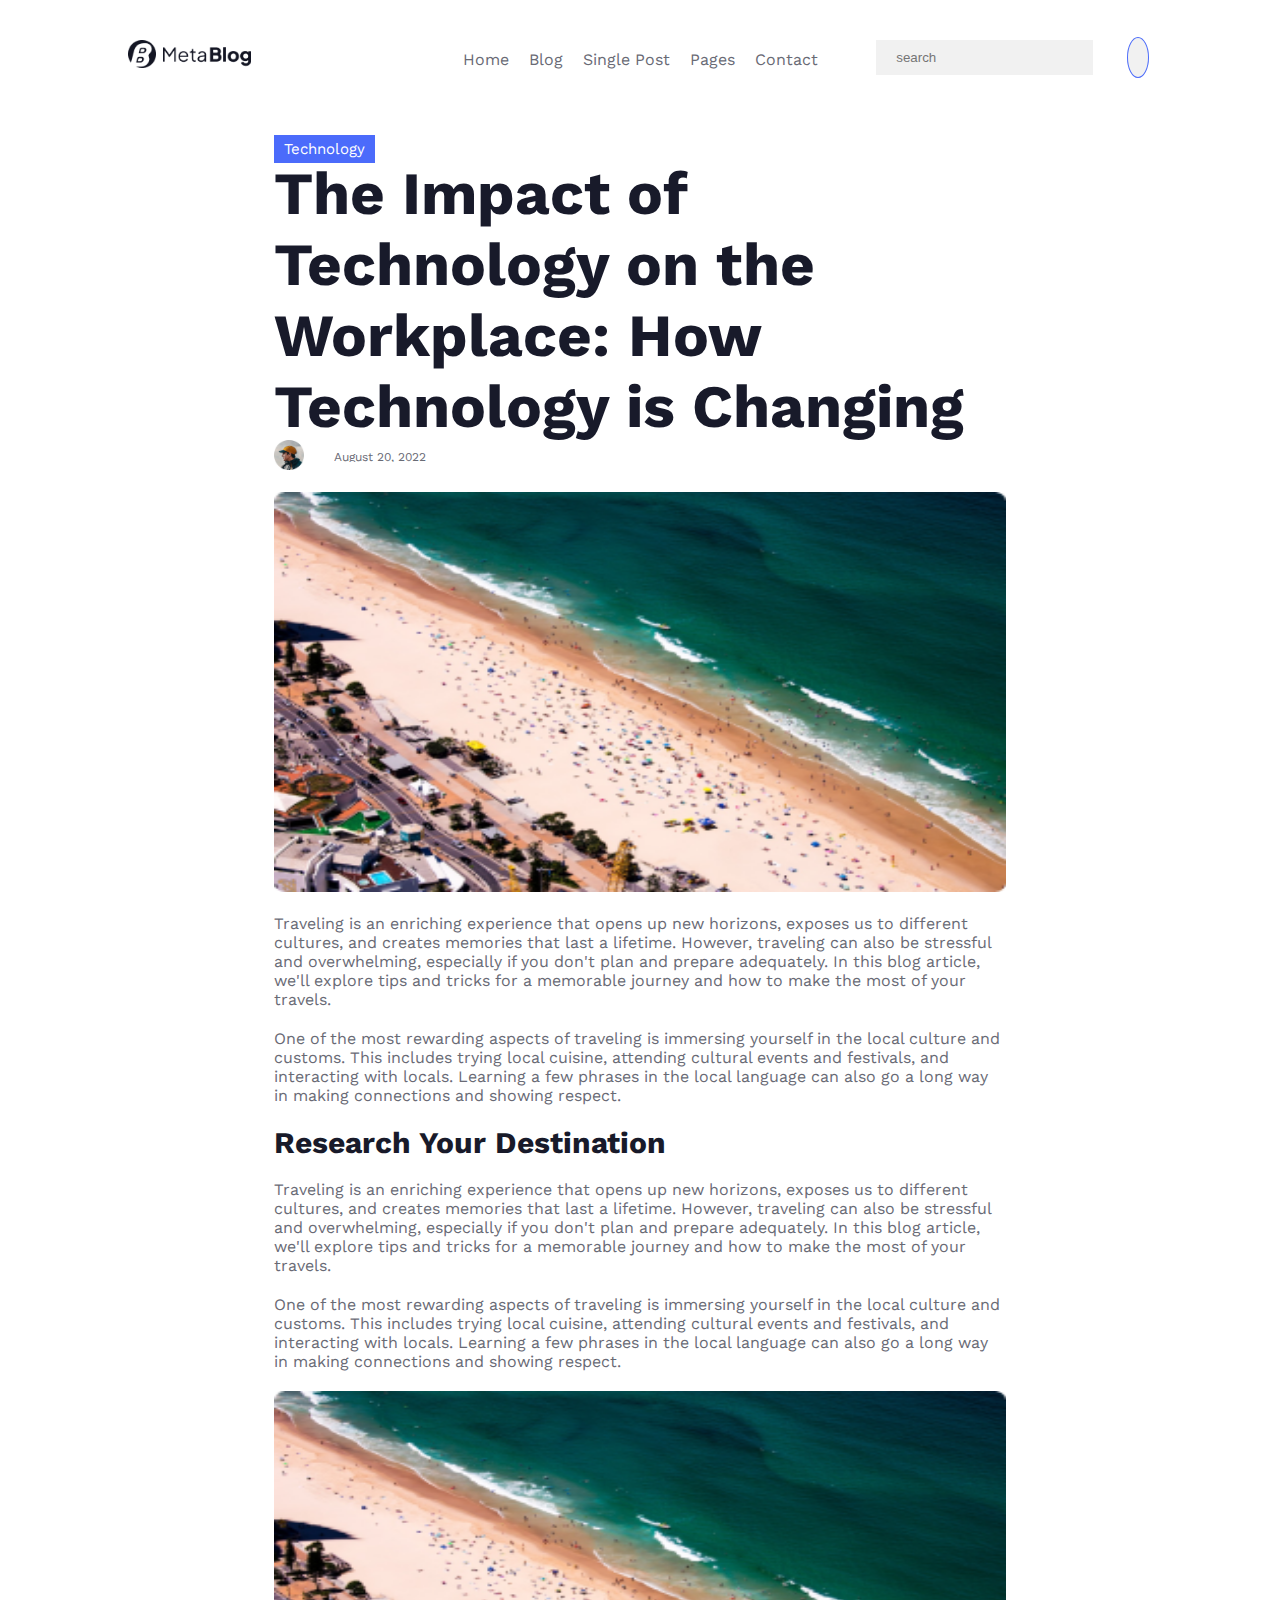
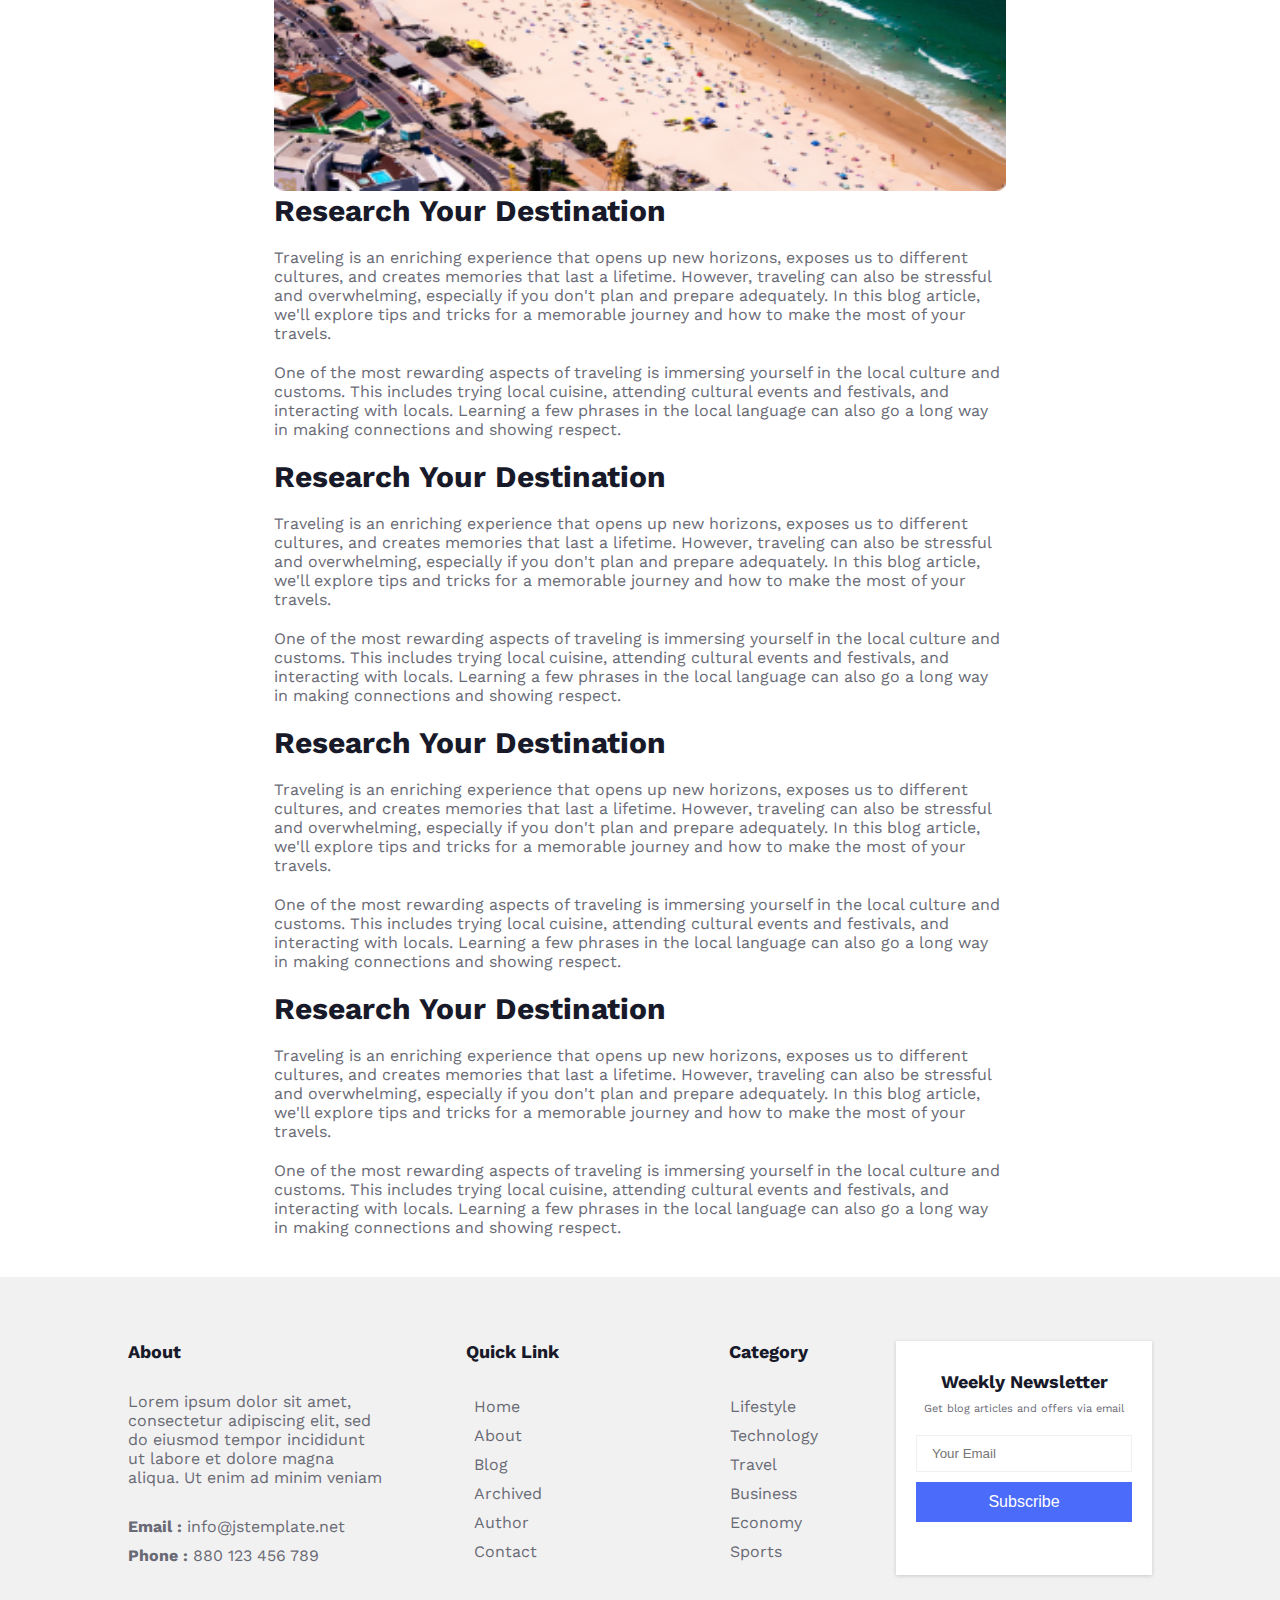
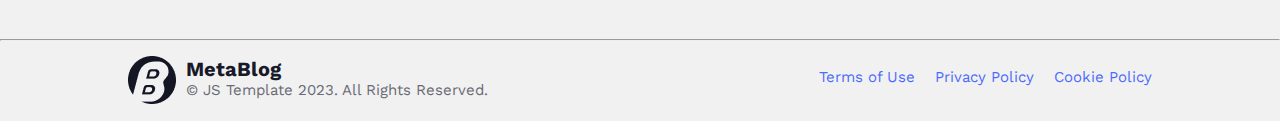
<file: sigle.html>
<!DOCTYPE html>
<html lang="en">
<head>
    <meta charset="UTF-8">
    <meta name="viewport" content="width=device-width, initial-scale=1.0">
    <title>Blog Template</title>
    <link rel="stylesheet" href="https://cdnjs.cloudflare.com/ajax/libs/font-awesome/6.4.2/css/all.min.css" integrity="sha512-z3gLpd7yknf1YoNbCzqRKc4qyor8gaKU1qmn+CShxbuBusANI9QpRohGBreCFkKxLhei6S9CQXFEbbKuqLg0DA==" crossorigin="anonymous" referrerpolicy="no-referrer" />
    <link rel="stylesheet" href="assets/css/style.css">
    <link rel="stylesheet" href="assets/css/responsive.css">
</head>
<body>
            <!-- navbar -->

            <!--toggle btn -->
            <div class="toggle_Btn">
               <div id="nav_toggle">
                  <i class="fa fa-bars"></i>
               </div>
          </div>
          <!-- toggle btn ed -->

          <div class="container">

             <div class="navbar">
                 <div class="logo">
                     <img src="assets/images/Logo.png" id="f_logo" class="show" />
                     <img src="assets/images/white logo.png" id="black_logo" class="hide" />
                 </div>
                  <div class="nav"   id="nav_menu" >
                     <nav >
                        <ul>
                            <li><a href="#">Home</a></li>
                            <li><a href="#">Blog</a></li>
                            <li><a href="#">Single Post</a></li>
                            <li><a href="#">Pages</a></li>
                            <li><a href="#">Contact</a></li>
                        </ul>
                     </nav>
                  </div>
                  <div class="search">
                     <div class="item">
                        <input type="text"   placeholder="search" />
                        <span><i class="fa fa-search"></i></span>
                     </div> 
                     <div class="swticher">
                        <label class="switch" >
                            <i class="fa fa-sun" id="theme_swticher"></i>
                         </label>
                    </div>
                  </div>
             </div>
                        <!-- switcher -->
                   
        </div>

            <!-- end navbar -->

   
    
  
       <!-------------------------------------- -->
       <!-------------------------------------- -->
       <!---------single POSTS ------- -->
       <!-------------------------------------- -->
       <!-------------------------------------- -->

       <section class="single_post">

        <div class="single">

            <span class="badge-bg">Technology</span>
            <h1>
                The Impact of Technology on the Workplace: How Technology is Changing
            </h1>
             <div class="details">
                 <div class="pic"><img src="assets/images/person.png" ></div>
                 <div class="date"><span>August 20, 2022</span></div>
             </div>
             <img src="assets/images/blog/post.png" alt="">
            
        <article>   

            <p>
                Traveling is an enriching experience that opens up new horizons, exposes us to different cultures, and creates memories that last a lifetime. However, traveling can also be stressful and overwhelming, especially if you don't plan and prepare adequately. In this blog article, we'll explore tips and tricks for a memorable journey and how to make the most of your travels.
            </p>
            <p>
                One of the most rewarding aspects of traveling is immersing yourself in the local culture and customs. This includes trying local cuisine, attending cultural events and festivals, and interacting with locals. Learning a few phrases in the local language can also go a long way in making connections and showing respect.
            </p>
            <h3>Research Your Destination</h3>
            <p>
                Traveling is an enriching experience that opens up new horizons, exposes us to different cultures, and creates memories that last a lifetime. However, traveling can also be stressful and overwhelming, especially if you don't plan and prepare adequately. In this blog article, we'll explore tips and tricks for a memorable journey and how to make the most of your travels.
            </p>
            <p>
                One of the most rewarding aspects of traveling is immersing yourself in the local culture and customs. This includes trying local cuisine, attending cultural events and festivals, and interacting with locals. Learning a few phrases in the local language can also go a long way in making connections and showing respect.
            </p>
            <img src="assets/images/blog/post.png" alt="" srcset="">
            <h3>Research Your Destination</h3>
            <p>
                Traveling is an enriching experience that opens up new horizons, exposes us to different cultures, and creates memories that last a lifetime. However, traveling can also be stressful and overwhelming, especially if you don't plan and prepare adequately. In this blog article, we'll explore tips and tricks for a memorable journey and how to make the most of your travels.
            </p>
            <p>
                One of the most rewarding aspects of traveling is immersing yourself in the local culture and customs. This includes trying local cuisine, attending cultural events and festivals, and interacting with locals. Learning a few phrases in the local language can also go a long way in making connections and showing respect.
            </p>
            <h3>Research Your Destination</h3>
            <p>
                Traveling is an enriching experience that opens up new horizons, exposes us to different cultures, and creates memories that last a lifetime. However, traveling can also be stressful and overwhelming, especially if you don't plan and prepare adequately. In this blog article, we'll explore tips and tricks for a memorable journey and how to make the most of your travels.
            </p>
            <p>
                One of the most rewarding aspects of traveling is immersing yourself in the local culture and customs. This includes trying local cuisine, attending cultural events and festivals, and interacting with locals. Learning a few phrases in the local language can also go a long way in making connections and showing respect.
            </p>
            <h3>Research Your Destination</h3>
            <p>
                Traveling is an enriching experience that opens up new horizons, exposes us to different cultures, and creates memories that last a lifetime. However, traveling can also be stressful and overwhelming, especially if you don't plan and prepare adequately. In this blog article, we'll explore tips and tricks for a memorable journey and how to make the most of your travels.
            </p>
            <p>
                One of the most rewarding aspects of traveling is immersing yourself in the local culture and customs. This includes trying local cuisine, attending cultural events and festivals, and interacting with locals. Learning a few phrases in the local language can also go a long way in making connections and showing respect.
            </p>
            <h3>Research Your Destination</h3>
            <p>
                Traveling is an enriching experience that opens up new horizons, exposes us to different cultures, and creates memories that last a lifetime. However, traveling can also be stressful and overwhelming, especially if you don't plan and prepare adequately. In this blog article, we'll explore tips and tricks for a memorable journey and how to make the most of your travels.
            </p>
            <p>
                One of the most rewarding aspects of traveling is immersing yourself in the local culture and customs. This includes trying local cuisine, attending cultural events and festivals, and interacting with locals. Learning a few phrases in the local language can also go a long way in making connections and showing respect.
            </p>
        </article>



        </div>


  </section>





  <!-----------------------------------
    ---------- footer section------------
------------------------------------------ -->


 <div class="footer">
      <footer>
         <div class="container">
            <div class="footer_items">

                <div class="about">
                   <h4>About</h4>
                   <p>
                      Lorem ipsum dolor sit amet, consectetur adipiscing elit, sed do eiusmod tempor incididunt ut labore et dolore magna aliqua. Ut enim ad minim veniam
                   </p>
                   <div class="contact">
                       <span> <b>Email :</b> info@jstemplate.net</span>
                       <span> <b>Phone :</b>  880 123 456 789</span>
                   </div>
                </div>
                <div class="links">
                    <h4>Quick Link</h4>
                     <ul>
                        <li><a href="#">Home</a></li>
                        <li><a href="#">About</a></li>
                        <li><a href="#">Blog</a></li>
                        <li><a href="#">Archived</a></li>
                        <li><a href="#">Author</a></li>
                        <li><a href="#">Contact</a></li>
                     </ul>
                </div>
                <div class="category">
                  <h4>Category</h4>
                   <ul>
                      <li><a href="#">Lifestyle</a></li>
                      <li><a href="#">Technology</a></li>
                      <li><a href="#">Travel</a></li>
                      <li><a href="#">Business</a></li>
                      <li><a href="#">Economy</a></li>
                      <li><a href="#">Sports</a></li>
                   </ul>
              </div>
              <div class="contact_me">
                    <div class="contact_form">
                         <h3>Weekly Newsletter</h3>
                         <span>Get blog articles and offers via email</span>
                         
                           <div class="form">
                               <div class="input">
                                  <input type="text" placeholder="Your Email">
                               </div>
                               <div class="button">
                                  <button>Subscribe</button>
                               </div>   
                           </div>
                         
                    </div>
              </div>
  
            </div> 
         </div>
          <!-- copy right -->
           <hr>
        <div class="container">
             <div class="copy_right">    

                 <div class="copy_content">
                     <div class="logo">
                          <div class="img">
                            <img src="assets/images/f_logo.png" alt="">
                          </div>  
                          <div class="text">
                            <h3>MetaBlog</h3>
                            <span>© JS Template 2023. All Rights Reserved.</span>
                          </div>
                     </div>
                 </div>
                 <div class="footer_nav">
                     <ul>
                        <li><a href="#">Terms of Use</a></li>
                        <li><a href="#">Privacy Policy</a></li>
                        <li><a href="#">Cookie Policy</a></li>
                     </ul>
                 </div>

             </div>
        </div>
      </footer>
 </div>




  <script src="assets/js/script.js"></script>
</body>
</html>
</file>
<file: assets/css/style.css>
@import url('https://fonts.googleapis.com/css2?family=Work+Sans:wght@200;400;500;600;700;800&display=swap');

*{
    margin: 0 ;
    padding: 0;
    box-sizing: border-box;
    text-decoration: none;
    list-style: none;
}

html{
    font-size: 10px;
}

/* variables color */

:root{
     --primary-color: #4B6BFB;
     --h-color: #181A2A;
     --p-color: #696A75;
     --white-clr:#fff;
     --footer-bg:#f1f1f1;
   
}

[data-dark-mode] {
    --primary-color: #048420;
    --h-color: #f2f3f5;
    --p-color: #c3c4d0;
    --white-clr:#242535;
    --footer-bg:#242535;


  }


body{
    background:var(--white-clr);
}




p,span,i,a{
    color: var(--p-color);
}

h1,h2,h3,h4,h5{
    color: var(--h-color);
}



body{
    font-family: 'Work Sans', sans-serif;
}
.container{
     width:  80%;
     margin: 0 auto;
}

header{
    height: 85vh;
}

/* navbar */
.navbar{
    display: flex;
    justify-content: space-between;
    padding: 4rem 0;

}

.navbar .logo{
    flex: 20%;
}

.navbar .logo img{
  height: 2.8rem;
  
}

.navbar .nav nav{
    flex: 60%;
    
}

.navbar .nav nav ul {
    display: flex;
    font-size: 1.6rem;
    justify-content: flex-start;
    gap: 2rem;
    padding: 10px 0;
    line-height: 2rem;
}
.navbar .nav nav ul li a{
    transition: .2s ease;
}

.navbar .nav nav ul li a:hover{
    color: var(--primary-color);
}

/* search */

.search {
    flex: 20%;
    text-align:center;
    display: flex;
    justify-content: center;
    
}


.search  .item {
    position: relative;
  
}

.search input{
    border:none;
    outline: none;
    padding: 10px 20px;
    background: #f1f1f1;

}

.search  .item span{
    position: absolute;
    right:8%;
    top: 30%;
}

.search .item span i{
    font-size: 1.5rem;
    color: var(--primary-color);
}



/* swtich btn  */

.swticher{
    width: 80px;
    font-size: 1.6rem;
    height: 35px;
    line-height: 35px;
    margin-left: 20px;
    position: absolute;
    right: 8%;
}

.swticher .switch i{
    padding: 10px ;
    background: #f1f1f1;
    border-radius: 50%;
    border: 1px solid var(--primary-color);
    cursor: pointer;
    transition: .2s ease-in-out;
}
.swticher .switch i:hover{
    background: var(--primary-color);
    color: #fff;
}


 
  .active{
    opacity: 1 !important;
    animation: height .5s ease-in forwards;
  }

  @keyframes height {
      0%
      {
        height: 0%;
      }
      
      100%{
        height: 100%;
      }
  }



  /***************************************
  **********      hero     **************
  ****************************************/

  .hero{
    width: 100%;
    height: 70vh;
    background: url('../images/Image.png');
    background-size: cover;
    background-position: center;
    background-repeat: no-repeat;
    position: relative;
  }

 
.hero_text {
    position: absolute;
  bottom: 0%;
  background: var(--white-clr);
  margin-bottom: -40px;
  width: 50%;
  margin-left: 30px;
  padding: 5rem  3rem 4rem 3rem;
  box-shadow: rgba(0, 0, 0, 0.16) 0px 1px 4px;
}


.hero_text .badge-bg{
    background: var(--primary-color);
    padding: 5px 10px;
    color: #fff;
    font-size: 1.5rem;
}

.hero_text h1{
    padding: 1.5rem 0;
    font-size: 2.6rem;
}

.author {
    height: 50px;
    line-height: 10px;
    position: relative;
    line-height: 50px;
    display: inline-flex;
    justify-content: flex-start;
    align-items: flex-end;

}
.author  span{
    display: block;
    font-size: 1.2rem;
    margin: 0 10px;
    height: 30px;
    overflow: hidden;
   
}
.author  span.pic {
  
}
.author  span.pic  img{
 
    width: 30px;
    height: 30px;
    border-radius: 50%;
   
}


/* toggle_Btn */

.toggle_Btn {
    position: fixed;
    right: 20px;   
    font-size: 1.8rem;
    bottom: 40px;
    z-index: 1000;
    display: none;
}
.toggle_Btn div{
    height: 40px;
    width: 40px;
    background: var(--primary-color);
    border-radius: 50%;
    text-align: center;
    line-height: 40px;
    transition: .2s ease-in;
    cursor: pointer;
    
}
.toggle_Btn div i{
    color: #fff;
}
.toggle_Btn div:hover{
      background: var(--h-color);
}


/* latest_post */


.latest_post h5{
    font-size:2.4rem ;
}


.my_posts{
    margin-top: 2rem;
    display: grid;
    grid-template-columns:  auto  auto auto;
    gap: 20px;
}

/* post */

.post {
  padding: 2rem;
  box-shadow: rgba(0, 0, 0, 0.16) 0px 1px 4px;
}

.post .post_img {
    width: 100%;
    height: 200px;
}
.post .post_img  img{
    height: 100%;
    width: 100%;
}
.post .post_badge {
    margin: 2rem 0;
    color: var(--primary-color);
}
.post .post_badge span{
    font-size: 1.5rem;
    padding:.4rem 1.4rem;
    color: var(--primary-color);
    background: rgba(75, 107, 251, 0.05);
    text-align: center;

}
.post  h3{
    font-size: 2.4rem;
}

.post .author {
    margin-top: 20px;
    display: flex;
    align-items: center;
    height: 7rem;
}

.post .author .auth_pic {
    width: 50px;
    height: 50px;
    border-radius: 50%;

}
.post .author .auth_pic  img{
    height: 100%;width: 100%;
}

.post .author .auth_name , .post .author .auth_date{
    margin-top: -15px;
    font-size: 1.5rem;
}


/* advertise */

.advertise{
    width: 100%;
    height: 200px;
    text-align: center;
    display: flex;
    align-items: center;

}
.advertise .add{
    text-align: center;
    height: 100px;
    width: 750px;
    margin: 0 auto;
    background: #f1f1f1;
    line-height: 50px;
    text-align: center;
    font-size: 1.5rem;
    background: url(../images/add.jpg);
    background-size: cover;
    background-repeat: no-repeat;
}



/* footer */


.footer {
    background: var(--footer-bg);
}

.footer .footer_items {
    display: grid;
    grid-template-columns: 1fr 1fr 1fr 1fr;
    text-align: center;
    padding: 6.4rem 0;
}

.footer .footer_items div:nth-child(1){
    text-align: left;
}
.footer .footer_items div:nth-child(1) p{
     font-size: 1.6rem;
}
.footer .footer_items div:nth-child(1) .contact {
    margin-top: 3rem;
    font-size: 1.6rem;
}

.footer .footer_items div:nth-child(1) .contact span{
    display: block;
    margin: 1rem 0;
}

.footer .footer_items  h4{
    font-size: 1.8rem;
    padding-bottom: 3rem ;

}
.footer .footer_items  ul {
    text-align: center;
    width: 30%;
    margin: 0 auto;
    text-align: left;
}
.footer .footer_items  ul  li{
    padding: .5rem 0;
    font-size: 1.6rem;
}


/* footer */

.footer footer .contact_me{
    background: var(--white-clr);
    padding: 2rem ;
    text-align: center;
    box-shadow: rgba(0, 0, 0, 0.16) 0px 1px 4px;
}
.footer footer .contact_me .contact_form {
    text-align: center;
}
.footer footer .contact_me .contact_form h3{
    font-size: 1.8rem;
    padding: 1rem 0;

}
.footer footer .contact_me .contact_form span{
    padding: 1rem 0;
    font-size: 1.1rem;
}

.footer footer .contact_me .contact_form .form 
{
    margin-top: 20px;
    width: 100%;
   
}
.footer footer .contact_me .contact_form .form  input{
    width: 100%;
    padding: 10px 15px;
    border: 1px solid #f1f1f1;
    outline: none;
}

.footer footer .contact_me .contact_form .form button{
    width: 100%;
    margin-top: 1rem;
    padding: 10px 0;
    font-size: 1.6rem;
    background: var(--primary-color);
    color: #fff;
    border: 1px solid var(--primary-color);
    transition: .2s ease-in;
    cursor: pointer;
}
.footer footer .contact_me .contact_form .form button:hover{
    border: 1px solid var(--primary-color); 
    background: transparent;
    color: var(--primary-color);
}


/* copy_content */

.copy_right {
    display: flex;
    justify-content: space-between;
    padding: 15px 0;
}


.copy_right .copy_content .logo{
    display: flex;
}
.copy_right .copy_content .logo .text{
    margin-left: 1rem;
    margin-top: .1rem;
}
.copy_right .copy_content .logo .text h3{
    font-size: 2rem;
}
.copy_right .copy_content .logo .text span{
  font-size: 1.5rem;
}

.copy_right  .footer_nav ul  {
    display: inline-flex;
    gap: 20px;
    font-size: 1.5rem;
    margin-top: 1.2rem;
}
.copy_right  .footer_nav ul li a{
    color: var(--primary-color);
}


/* show hide */

.show{
    display: block;
}

.hide{
    display: none;
}

/************************
 single post desgin
 **********************/

.single_post{
    padding: 20px 30px;
}


.single{
    width: 60%;
    margin: 0 auto;
}

.single h1{
    font-size: 6rem;
}
.single img{
    width: 100%;
    height: 400px;
}
.single h3{
    font-size: 3rem;
}
.single p{
    font-size: 1.6rem;
    margin: 20px 0;
}


.single .badge-bg{
    background: var(--primary-color);
    padding: 5px 10px;
    color: #fff;
    font-size: 1.5rem;
}
.single  .single_post h1{
    margin: 2rem 0;
}

.details {
    height: 50px;
    line-height: 10px;
    position: relative;
    line-height: 50px;
    display: inline-flex;
    justify-content: flex-start;
    align-items: flex-end;

}
.details img{
    height: 30px;
    width: 30px;
}
.details  span{
    display: block;
    font-size: 1.2rem;
    margin: 30x 10px;
    height: 30px;
    overflow: hidden;

    margin-top: -60px;
    margin-left: 30px;
   
}


/************************
 single post desgin
 **********************/

 .single_post{
    padding: 20px 30px;
}


.single{
    width: 60%;
    margin: 0 auto;
}

.single h1{
    font-size: 6rem;
}
.single img{
    width: 100%;
    height: 400px;
}
.single h3{
    font-size: 3rem;
}
.single p{
    font-size: 1.6rem;
    margin: 20px 0;
}


.single .badge-bg{
    background: var(--primary-color);
    padding: 5px 10px;
    color: #fff;
    font-size: 1.5rem;
}
.single  .single_post h1{
    margin: 2rem 0;
}

.details {
    height: 50px;
    line-height: 10px;
    position: relative;
    line-height: 50px;
    display: inline-flex;
    justify-content: flex-start;
    align-items: flex-end;

}
.details img{
    height: 30px;
    width: 30px;
}
.details  span{
    display: block;
    font-size: 1.2rem;
    margin: 30x 10px;
    height: 30px;
    overflow: hidden;

    margin-top: -60px;
    margin-left: 30px;
   
}
</file>
<file: assets/css/responsive.css>
@media  (max-width:767px) {
          .container{
            width: 90%;
          }

          header{
            overflow-x: hidden;
            height: 80vh;
          }
          .navbar{
            flex-direction: column;
            padding: 2rem 0;
            overflow: hidden;
          }
         

           .nav{
            position: fixed;
            height: 100vh;
            width: 100%;
            background: #f1f1f1;
            z-index: 1000;
            left: 0;
            top: 0;
             display: flex;
             align-items: center;
             justify-content: center;
             opacity: 0;
           }
          .navbar .nav ul {
            flex-direction: column;
            text-align: center;
          }
          .search .item{
           margin: 0 auto;
            margin-top: -3rem;
            margin-left: 100px;
            width: 60%;
            z-index: 1000;
           
          }
          .search .item input{
            width: 70%;
          }
          .search .item span{
            left: 60%;
          }
          .switcher{
            position: absolute;
            top: 20px;
            text-align: right;
            z-index: 1000;
          }

            .toggle_Btn{
              display: block;
            }
          
            /* hero section */

            .hero{
              width: 100%;
              height: 70vh;

            }
            .hero_text {
              width: 90%;
              margin-left: 20px;
              height: 300px;
              top: 20%;
            }
            .hero_text  h1{
              font-size: 2rem;
              padding: 1.5rem 0;
            }
             .author span{
              margin: 0 0;
             }

             /* footer_item */
             .footer .footer_item{
              grid-template-columns: 1fr;
             }
             .copy_right{
              flex-direction: column;
             }
             .copy_right .footer_nav ul{
              flex-direction: column;
              text-align: center;
             }
}



@media (max-width: 575.98px) {

}

/* Small devices (tablets, 576px and up) */
@media (min-width: 576px) and (max-width: 767.98px) {


}

/* laptob and screen */

@media (min-width: 769px) and (max-width: 1024px) {


 
}
/* for Desktop  App */
@media (min-width: 1025px) and (max-width : 1199.98px) {


}


/* extra large  */

@media (min-width: 1200px) {

}
</file>
